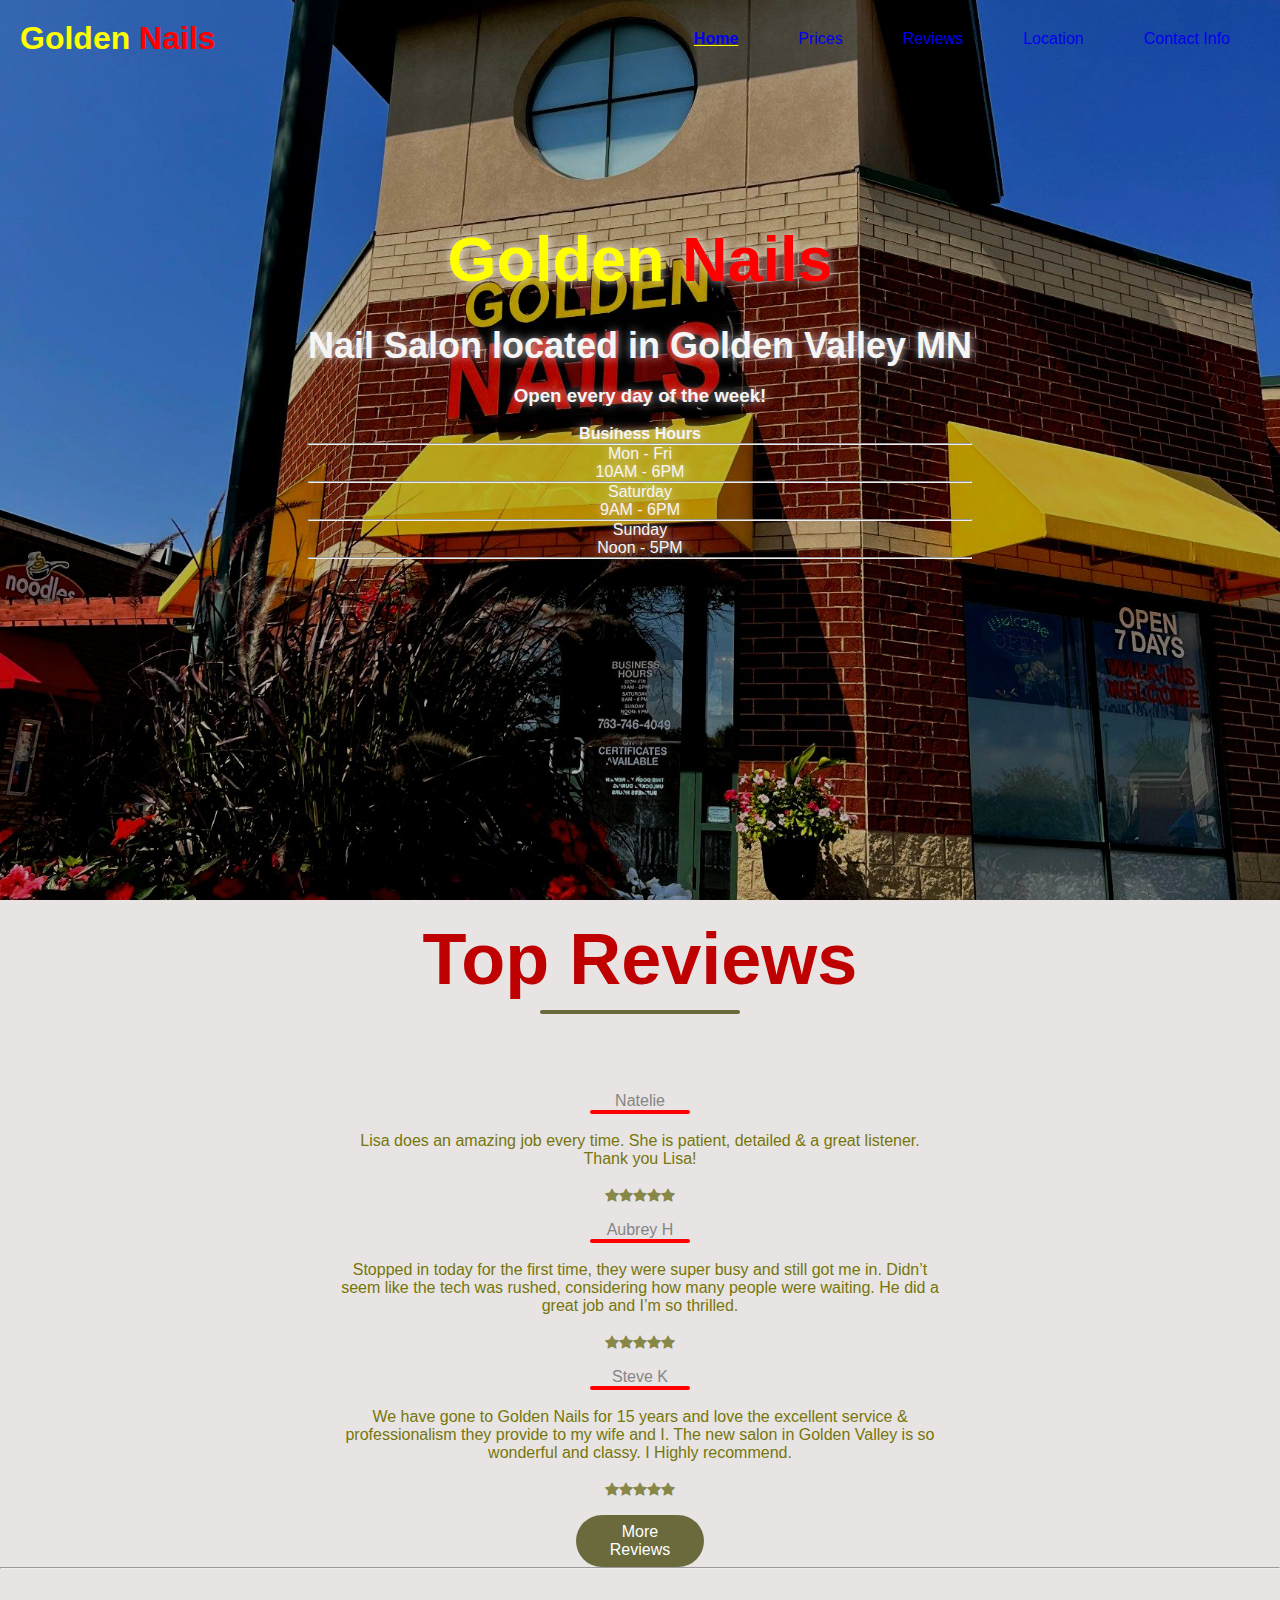
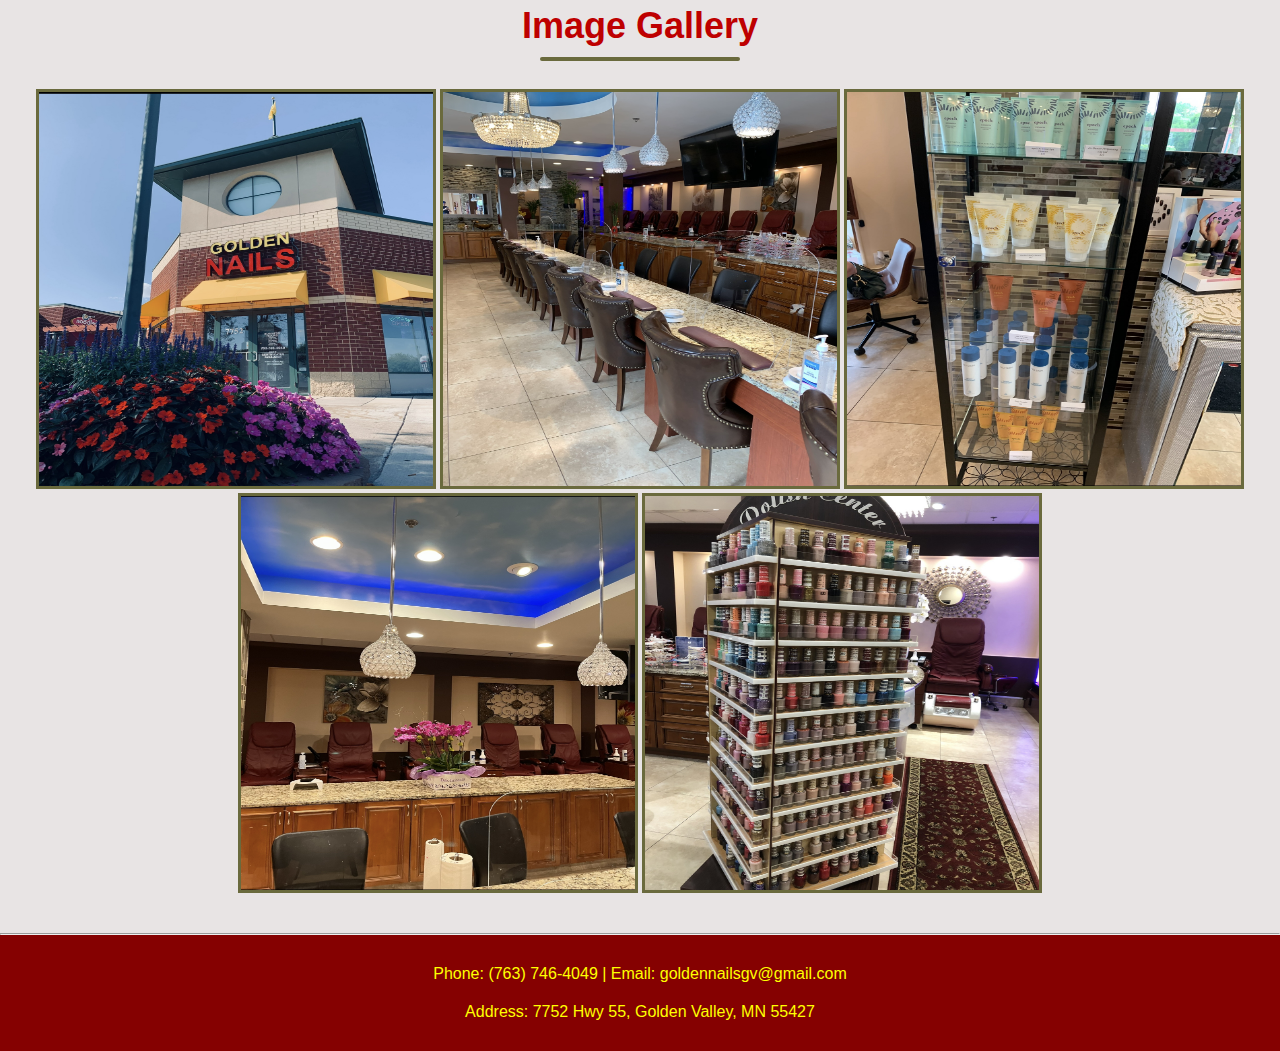
<file: index.html>
<!DOCTYPE html>
<html lang="en">
<head>
    <meta charset="UTF-8">
    <meta name="viewport" content="width=, initial-scale=1.0">
    <link rel="stylesheet" href="app.css">
    <link rel="stylesheet" href="https://cdnjs.cloudflare.com/ajax/libs/font-awesome/4.7.0/css/font-awesome.min.css">
    
    
    <title>Golden Nails Golden Vally</title>
    
</head>
<body>


    <nav class="navbar" id="mainNavBar">
        <h1 class="logo"><span class="gold">Golden</span> <span class="red">Nails</span></h1>
        <ul class="nav-link">
            <li class="active"> <a href="index.html">Home</a></li>
          
            <li><a href="https://dorkmurderer.github.io/GoldenNailsPrices/">Prices</a></li>
            <li><a href="https://www.google.com/search?hl=en-US&gl=us&q=golden+nails+golden+valley+reviews&ludocid=2157519020418843394&lsig=AB86z5VEoqrcP5r0BpMglHUCmYzZ&si=ACFMAn9dOWFXLVp-5_qz1cA5iL8vSthzhlxpXWfPEY0sZP2iVVmd6XOp_zy_idhtqakolYCXEKI_h9TKXpcqRb7CFLnUiF_rphM_72KXfQ4FP0O08ojWxfrHDXtRwQd_H9xJX6ODHBvQWVofEFYxQtZceRqKrIaCqt2ZwRMK7pT_KzmW1OKJdRc%3D&ictx=1&ved=2ahUKEwj-7pCxrfyAAxUAPEQIHUjBDRgQyNoBKAJ6BAgsEAk">Reviews</a></li>
            <li><a href="location.html">Location</a></li>
            <li class="contact"> <a href="contact.html">Contact Info</a></li>
        </ul>
       <img src="menubutton.png" alt="" class="middle-button">
    </nav>
    <header>
        
    <div class="header-content" id="header">
       <h1><span class="gold">Golden</span>  <span class="red">Nails</span></h1>
  
        <h2>Nail Salon located in Golden Valley MN</h2>
        <br>
        <h3>Open every day of the week!</h3>
        <br>
        <p style="font-weight: bold;">Business Hours</p>
        <hr>
        <p>Mon - Fri</p>
        <p>10AM - 6PM</p>
        <hr>
        <p>Saturday</p>
        <p>9AM - 6PM</p>
        <hr>
        <p>Sunday</p>
        <p>Noon - 5PM</p>
        <hr>
       
        <br>
        
   
</div>
</header>
 <br>

<section class="reviews-section">
    <div class="title">
        <h1>Top Reviews</h1>
        <div class="line"></div>
    </div>
    <br>

    <div class="row">
        <div class="col">
            <div class="reviews">
                <p class="author">Natelie</p>
                <div class="line-small"></div>
                <br>
                <p class="review-text">Lisa does an amazing job every time. She is patient, detailed & a great listener. Thank you Lisa!</p>
               <section class="star-row">
                <span class="fa fa-star checked"></span>
                <span class="fa fa-star checked"></span>
                <span class="fa fa-star checked"></span>
                <span class="fa fa-star checked"></span>
                <span class="fa fa-star checked"></span>
            </section>
            <br>


            </div>
        </div>
        <div class="col">
            <div class="reviews border">
                <p class="author">Aubrey H</p>
                <div class="line-small"></div>
                <br>
                <p class="review-text">Stopped in today for the first time, they were super busy and still got me in. Didn’t seem like the tech was rushed, considering how many people were waiting. He did a great job and I’m so thrilled.</p>
                <section class="star-row">
                <span class="fa fa-star checked"></span>
                <span class="fa fa-star checked"></span>
                <span class="fa fa-star checked"></span>
                <span class="fa fa-star checked"></span>
                <span class="fa fa-star checked"></span>
                </section>
            </div>
   <br>
          

          
        </div>
        <div class="col">
            <div class="reviews">
                <p class="author">Steve K</p>
                <div class="line-small"></div>
                <br>
                <p class="review-text">We have gone to Golden Nails for 15 years and love the excellent service & professionalism they provide to my wife and I. The new salon in Golden Valley is so wonderful and classy. I Highly recommend.</p>
                <section class="star-row">
                <span class="fa fa-star checked"></span>
                <span class="fa fa-star checked"></span>
                <span class="fa fa-star checked"></span>
                <span class="fa fa-star checked"></span>
                <span class="fa fa-star checked"></span>
                </section>
            </div>
        </div>
        <br>
        <a href="https://www.google.com/maps/place/Golden+Nails/@44.9843922,-93.3787874,17z/data=!4m8!3m7!1s0x52b334feb064256f:0x1df10c1e3836c302!8m2!3d44.9843922!4d-93.3787874!9m1!1b1!16s%2Fg%2F1v3kmqfg?entry=ttu" class="ctn reviews-btn">More Reviews</a>
        
    </div>

   


  
</section>

<hr>

<br>
<br>

<section class="gall">
   <div class="row2">
    <div class="col2">

        <h1 class="title">Image Gallery</h1>
        <div class="line"></div>
         <br>
       
    </div>

    <div class="col2">
   <div class="image-gallery">
    <img class="new-img" src="gal1.png" alt="...">
    <img class="new-img" src="gal2.png" alt="...">
    <img class="new-img" src="gal3.png" alt="...">
    <img class="new-img" src="gal4.png" alt="...">
    <img class="new-img" src="gal5.png" alt="...">
   </div>
    </div>
   </div>
</section>

<br>
<br>
<hr>

<section class="footer">
    <p> Phone: (763) 746-4049 | Email: goldennailsgv@gmail.com</p>
    
    <p> Address: 7752 Hwy 55, Golden Valley, MN 55427</p>
</section>



<script src="app.js"></script>
</body>
</html>
</file>
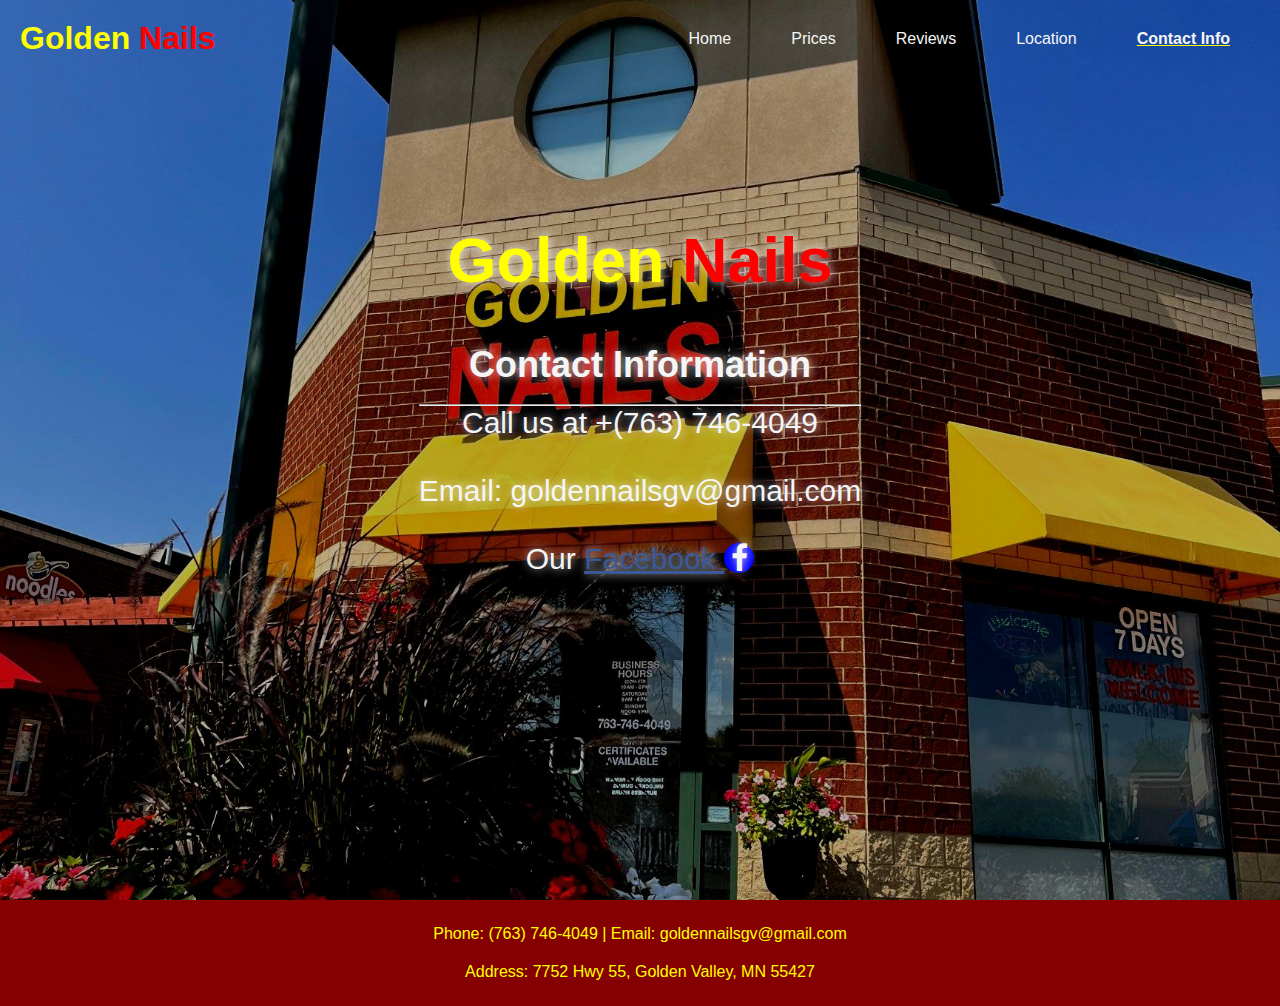
<file: contact.html>
<!DOCTYPE html>
<html lang="en">
<head>
    <meta charset="UTF-8">
    <meta name="viewport" content="width=, initial-scale=1.0">
    <link rel="stylesheet" href="contact.css">
    <link rel="stylesheet" href="https://cdnjs.cloudflare.com/ajax/libs/font-awesome/4.7.0/css/font-awesome.min.css">
    
    <title>Golden Nails Golden Vally</title>
    
</head>
<body>


    <nav class="navbar" id="mainNavBar">
        <h1 class="logo"><span class="gold">Golden</span> <span class="red">Nails</span></h1>
        <ul class="nav-link">
            <li> <a href="index.html">Home</a></li>
          
            <li><a href="https://dorkmurderer.github.io/GoldenNailsPrices/">Prices</a></li>
            <li><a href="https://www.google.com/search?hl=en-US&gl=us&q=golden+nails+golden+valley+reviews&ludocid=2157519020418843394&lsig=AB86z5VEoqrcP5r0BpMglHUCmYzZ&si=ACFMAn9dOWFXLVp-5_qz1cA5iL8vSthzhlxpXWfPEY0sZP2iVVmd6XOp_zy_idhtqakolYCXEKI_h9TKXpcqRb7CFLnUiF_rphM_72KXfQ4FP0O08ojWxfrHDXtRwQd_H9xJX6ODHBvQWVofEFYxQtZceRqKrIaCqt2ZwRMK7pT_KzmW1OKJdRc%3D&ictx=1&ved=2ahUKEwj-7pCxrfyAAxUAPEQIHUjBDRgQyNoBKAJ6BAgsEAk"">Reviews</a></li>
            <li><a href="location.html">Location</a></li>
            <li class="active" > <a href="contact.html">Contact Info</a></li>
        </ul>
       <img src="menubutton.png" alt="" class="middle-button">
    </nav>
    <header>
        
    <div class="header-content" id="header">
       <h1><span class="gold">Golden</span>  <span class="red">Nails</span></h1>
  
        <br>
        
        <h2 class="title">Contact Information</h2>
        <br>
    
          <div class="contact-information">
            
     
        <hr>
               <p> Call us at +(763) 746-4049</p>
               <br>
               <p>Email: goldennailsgv@gmail.com</p>
               <br>
              <p>Our <a href="https://www.facebook.com/golden.nails.96?mibextid=sCpJLy" class="facebook"> <span class="facebook"> Facebook <a href="#" class="fa fa-facebook"></a> </span>  </a> </p>

          </div>



          <script src="app.js">

          </script>
   
</div>


</header>

<section class="footer">
    <p> Phone: (763) 746-4049 | Email: goldennailsgv@gmail.com</p>
    
    <p> Address: 7752 Hwy 55, Golden Valley, MN 55427</p>
</section>



</body>
</file>
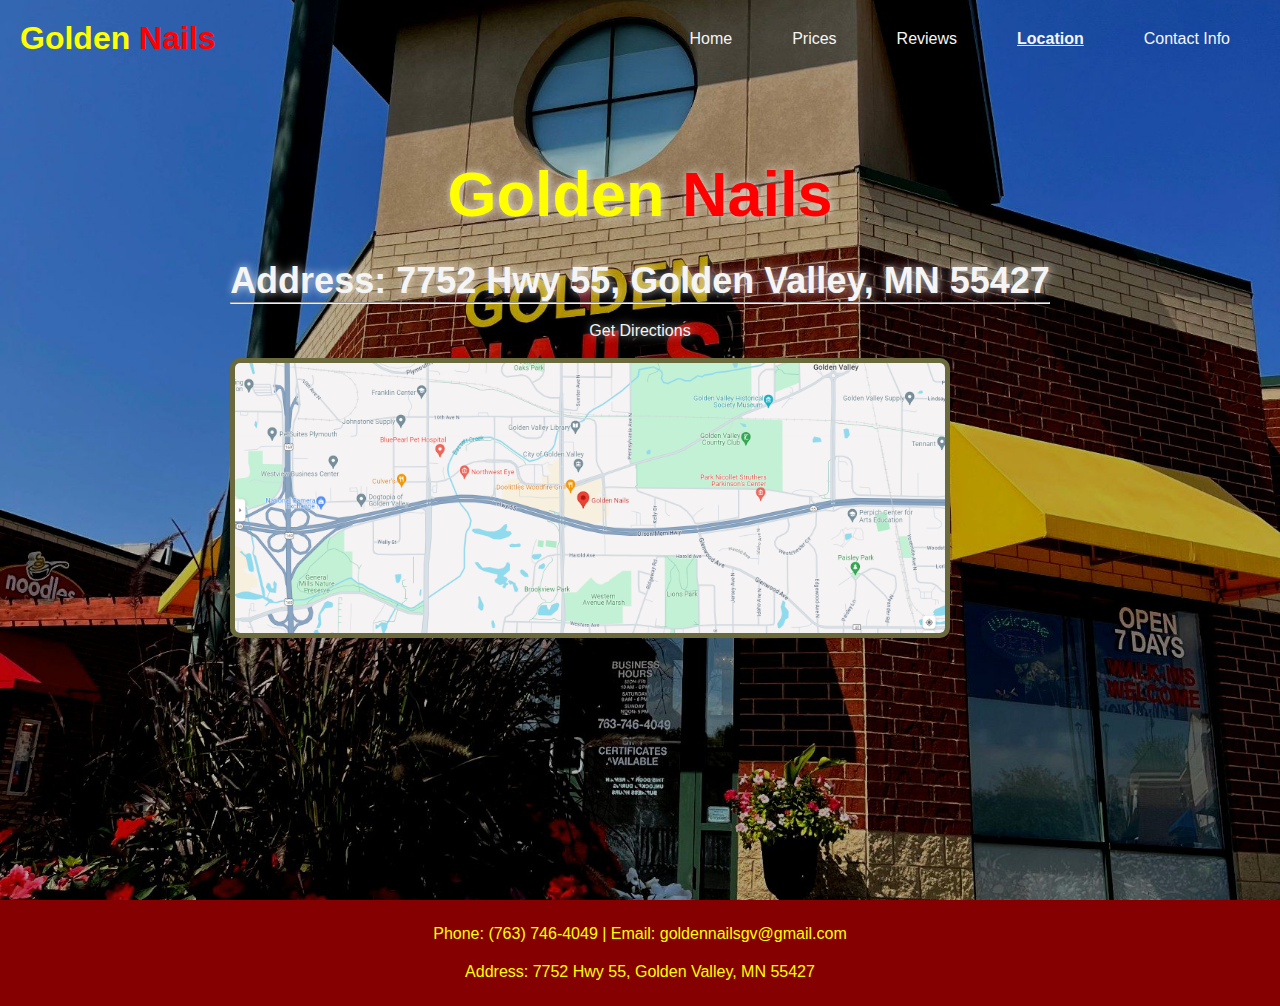
<file: location.html>
<!DOCTYPE html>
<html lang="en">
<head>
    <meta charset="UTF-8">
    <meta name="viewport" content="width=, initial-scale=1.0">
    <link rel="stylesheet" href="location.css">
    <link rel="stylesheet" href="https://cdnjs.cloudflare.com/ajax/libs/font-awesome/4.7.0/css/font-awesome.min.css">
    
    <title>Golden Nails Golden Vally</title>
    
</head>
<body>

    <nav class="navbar" id="mainNavBar">
        <h1 class="logo"><span class="gold">Golden</span> <span class="red">Nails</span></h1>
        <ul class="nav-link">
            <li> <a href="index.html">Home</a></li>
          
            <li><a href="https://dorkmurderer.github.io/GoldenNailsPrices/">Prices</a></li>
            <li><a href="https://www.google.com/search?hl=en-US&gl=us&q=golden+nails+golden+valley+reviews&ludocid=2157519020418843394&lsig=AB86z5VEoqrcP5r0BpMglHUCmYzZ&si=ACFMAn9dOWFXLVp-5_qz1cA5iL8vSthzhlxpXWfPEY0sZP2iVVmd6XOp_zy_idhtqakolYCXEKI_h9TKXpcqRb7CFLnUiF_rphM_72KXfQ4FP0O08ojWxfrHDXtRwQd_H9xJX6ODHBvQWVofEFYxQtZceRqKrIaCqt2ZwRMK7pT_KzmW1OKJdRc%3D&ictx=1&ved=2ahUKEwj-7pCxrfyAAxUAPEQIHUjBDRgQyNoBKAJ6BAgsEAk"">Reviews</a></li>
            <li class="active"><a href="location.html">Location</a></li>
            <li> <a href="contact.html">Contact Info</a></li>
        </ul>
       <img src="menubutton.png" alt="" class="middle-button">
    </nav>
    <header>
        
    <div class="header-content" id="header">
       <h1><span class="gold">Golden</span>  <span class="red">Nails</span></h1>
       
       <h2>Address: 7752 Hwy 55, Golden Valley, MN 55427</h2>
       <hr>
       <br>
       <p class="directions">Get Directions</p>
       <br>
       <div class="map-content">
       
        <img class="map" src="nailsmap.png" alt="...map">
          
<div class="middle">
    <div>
        <h1 class="view" id="view" style="background-color: whitesmoke; padding: 15px;"><span style="color: rgb(104, 104, 5);">View Directions</span></h1>
    </div>
</div>
       

    </div>
     </div>


</header>




<section class="footer">
    <p> Phone: (763) 746-4049 | Email: goldennailsgv@gmail.com</p>
    
    <p> Address: 7752 Hwy 55, Golden Valley, MN 55427</p>
</section>






<script src="location.js"></script>
</body>
</file>
<file: app.css>
*{
    margin: 0;
    padding: 0;
    font-family: sans-serif;
    box-sizing: border-box;
}

a:link {
    text-decoration: none;
  }
  
  a:visited {
    text-decoration: none;
    color: whitesmoke;
  }
  

header{
    width: 100vw ;
    height: 100vh;
    
    background-image: url("goldennail.jpeg");
    background-position: center;
    background-size: cover;
    display: flex;
    align-items:  center;
    justify-content: center;
}
body{
  background-color: rgb(232, 228, 228);
  overflow-x: hidden;
}


body html{
     overflow-x: hidden;
}

.gold{
    color: yellow;
}

.red{
    color: red;
}

a {
    text-decoration: none;
}


.header-content{
    text-shadow: rgba(255, 255, 255, 0.77) 1px 0 10px;
    margin-bottom: 150px;
    color: whitesmoke;
    text-align: center;
}

.header-content h2{
    font-size: 4vmin;
}

.line{
    width: 200px;
    height: 4px;
    background: rgb(106, 106, 61);
    margin: 10px auto;
    border-radius: 5px;
}


.header-content h1{
    font-size: 7vmin;
    margin-top: 50px;
    margin-bottom: 30px;
}

.ctn {
  
    padding: 8px 15px;
    background: rgb(106, 106, 61);
    border-radius: 30px;
    color: rgb(255, 255, 255);
}



.navbar{
    display: flex;
    position: absolute;
    top: 0;

    left: 0;
    width: 100%;
    justify-content: space-between;
    padding: 20px;
    color: whitesmoke;
}

ul {
    list-style: none;
}

.nav-link {
    display: flex;
    align-items: center;
}

.nav-link li {
    margin: 0 30px;

}

.active{
    color: yellow;
    text-decoration: underline;
    font-weight: bold;
}


.middle-button{
    position: absolute;
    top: 30px;
    right: 30px;
    width: 40px;
    display: none;
    cursor: pointer;
}



.title{
    text-align: center;
    font-size: 4vmin;
    color: #be0000;
}

.checked{
    color: rgb(135, 135, 71);
}

.col{
    text-align: center;
}

.row{
    display: block;
    text-align: center;
    align-items: center;
    justify-content: center;
   
}


.author{
    color: rgb(133, 133, 133);
}


.review-text{
    color: rgb(118, 118, 11);
    padding: 0px 20px
}

.line-small{
    width: 100px;
    height: 4px;
    background-color: red;
    text-align: center;
    align-items: center;
    margin: auto;
    border-radius: 5px;
}

.star-row{
    display: flex;
    justify-content: center;
    margin-top: 20px;
    font-size: 15px;
}

.reviews{
    display: flex;
    flex-direction: column;
    width: 50%;
    align-items: center;
    text-align: center;
    margin: auto;

}


section{
     margin: auto;
}

.reviews-section .row{
    margin-top: 50px;
}

.reviews-btn{
display: flex;
justify-content: center;
width: 10%;
 
 align-items: center;
 align-content: center;
 margin: auto;

    
}


li{
    cursor: pointer;
    transition: ease 0.3s;
}

li:hover{
    color: yellow;
    text-decoration: underline;
}

/* mobile devices only  */


.row2{
  display: flex;
  width: 100%;
  flex-direction: column;
  justify-content: center;
  align-items: center;
  text-align: center;
}


.new-img{
    height: 400px;
    width: 400px;
    border: 3px solid rgb(106, 106, 61);
}



@media screen and (max-width:600px){
    .middle-button{
        display: block;
    }

    .new-img{
        height: 300px;
        width: 300px;
        margin: 0 auto;

    }

  .reviews-btn{
   display: none;

  }

    .reviews-section .row{
        margin-top: 10px;
    }
    

    .line-small{
        width: 15px;
    }

    .fa-star{
      height: 1px;
      width: 15px;
    }



    .row{
        display: flex;
        width: 50%;
    
        justify-content: space-between;
        
        text-align: center;
        align-items: center;
        align-content: center;
  
      
    }

    .row .col{
        display: flex;
        flex-direction: column;
        align-items: center;
    }
        


    .reviews{
        display: flex;
        font-size: 12px;
        width: 103px;
    }

    .border{
        border-left: 1px solid black;
        border-right:1px solid black ;
    }

   
  

    .navbar {
        padding: 0;
    }
    .logo {
        position: absolute;
        top: 30px;
        left: 30px;
    }

    .nav-link {
        flex-direction: column;
        width: 100%;
        height: 100vh;
        justify-content: center;
        background-color: #be0000;
        margin-top: -1000px;
        transition: all 0.5s ease;
    }
    .mobile-menu {
        margin-top: 0px;

    }
    .nav-link li {
        margin: 30px auto;
        
    }


    @media screen and (min-width:414px){
         .reviews{
            width: 120px;
            margin-left: 15px;
         } 
    }

    @media screen and (min-width:375px){
        .reviews{
           width: 120px;
           
        } 
   }


    
}


.footer{
     width: 100vw;
     min-height: 100px;
     padding: 10px 10px;
     margin: 0;
     background-color: rgb(133, 1, 1);
     color: rgb(255, 255, 0);
     text-align: center;
}

.footer p{
    margin: 20px auto;
    padding: 20px auto;
}
</file>
<file: contact.css>
*{
    margin: 0;
    padding: 0;
    font-family: sans-serif;
    box-sizing: border-box;
}

header{
    width: 100vw ;
    height: 100vh;
    
    background-image: url("goldennail.jpeg");
    background-position: center;
    background-size: cover;
    display: flex;
    align-items: center;
    justify-content: center;
}
body{
  background-color: rgb(232, 228, 228);
  overflow-x: hidden;
}




body html{
     overflow-x: hidden;
}

.gold{
    color: yellow;
}

.red{
    color: red;
}

a {
    text-decoration: none;
    color: whitesmoke;
}


.header-content{
    text-shadow: rgba(255, 255, 255, 0.77) 1px 0 10px;
    margin-bottom: 150px;
    color: whitesmoke;
    text-align: center;
}

.header-content h2{
    font-size: 4vmin;
}

.line{
    width: 200px;
    height: 4px;
    background: rgb(106, 106, 61);
    margin: 10px auto;
    border-radius: 5px;
}


.header-content h1{
    font-size: 7vmin;
    margin-top: 50px;
    margin-bottom: 30px;
}

.ctn {
  
    padding: 8px 15px;
    background: rgb(106, 106, 61);
    border-radius: 30px;
    color: rgb(255, 255, 255);
}



.navbar{
    display: flex;
    position: absolute;
    top: 0;

    left: 0;
    width: 100%;
    justify-content: space-between;
    padding: 20px;
    color: whitesmoke;
}

ul {
    list-style: none;
}

.nav-link {
    display: flex;
    align-items: center;
}

.nav-link li {
    margin: 0 30px;

}

.active{
    color: yellow;
    text-decoration: underline;
    font-weight: bold;
}


.middle-button{
    position: absolute;
    top: 30px;
    right: 30px;
    width: 40px;
    display: none;
    cursor: pointer;
}



a:link {
    text-decoration: none;
    color: whitesmoke;
  }
  
  a:visited {
    text-decoration: none;
    color: whitesmoke;
  }
  

  .footer{
    width: 100vw;
    min-height: 100px;
    padding: 5px 10px;
    margin: 0;
    background-color: rgb(133, 1, 1);
    color: rgb(255, 255, 0);
    text-align: center;
}

.footer p{
   margin: 20px auto;
   padding: 20px auto;
}




/* mobile devices only  */



@media screen and (max-width:600px){
    .middle-button{
        display: block;
    }

    .navbar {
        padding: 0;
    }
    .logo {
        position: absolute;
        top: 30px;
        left: 30px;
    }

    .nav-link {
        flex-direction: column;
        width: 100%;
        height: 100vh;
        justify-content: center;
        background-color: #be0000;
        margin-top: -1000px;
        transition: all 0.8s ease-in;
    }
    .mobile-menu {
        margin-top: 0px;
       
    }
    .nav-link li {
        margin: 30px auto;
        
    }


}

.contact-information{
    font-size: 30px;
}

.facebook{
    color: #3b5998;
    text-decoration: underline;
}

.fa-facebook{
    background-color: blue;
    width: 30px;
    border-radius: 50%;
}





@media screen and (max-width:600px){
     .contact-information{

        font-size: 25px;
    }

}
</file>
<file: location.css>
*{
    margin: 0;
    padding: 0;
    font-family: sans-serif;
    box-sizing: border-box;
}

header{
    width: 100vw ;
    height: 100vh;
    
    background-image: url("goldennail.jpeg");
    background-position: center;
    background-size: cover;
    display: flex;
    align-items: center;
    justify-content: center;
}
body{
  background-color: rgb(232, 228, 228);
  overflow-x: hidden;
}


.map-content{
    width: 50%;
    height: 50%;
}

img{
    width: 720px;

   cursor: pointer;
   transition: ease-in-out 0.4s;
   box-shadow: rgba(255, 255, 255, 0.466);
   text-shadow: rgba(255, 255, 255, 0.77) ;
}


.map{
    border: 5px solid rgb(106, 106, 61);
    border-radius: 10px;
}

img:hover{
    -webkit-filter: brightness(50%);
    
    -webkit-transition: all 1s ease;
    -moz-transition: all 1s ease;
    -o-transition: all 1s ease;
    -ms-transition: all 1s ease;


    transition: all 1s ease;
    filter: brightness(50%);
}


.map-content .middle{
   
    position: absolute;
    top: 50%;
    left: 50%;
    opacity: 0;
    transition: .5 ease;
    transform: translate(-50%, -50%);
   -ms-transform: translate(-50%, -50%);
   -webkit-filter: brightness(100%);
   filter: brightness(100%);
   cursor: pointer;
 
}

.footer{
    width: 100vw;
    min-height: 100px;
    padding: 5px 10px;
    margin: 0;
    background-color: rgb(133, 1, 1);
    color: rgb(255, 255, 0);
    text-align: center;
}

.footer p{
   margin: 20px auto;
   padding: 20px auto;
}


.map-content:hover .middle{
    opacity: 1;

}


.directions{
    text-align: center;
    margin: 0 auto;
    align-items: center;
}

body html{
     overflow-x: hidden;
}

.gold{
    color: yellow;
}

.red{
    color: red;
}

a {
    text-decoration: none;
    color: whitesmoke;
}


.header-content{
    text-shadow: rgba(255, 255, 255, 0.77) 1px 0 10px;
    margin-bottom: 150px;
    color: whitesmoke;
    text-align: center;
}

.header-content h2{
    font-size: 4vmin;
}

.line{
    width: 200px;
    height: 4px;
    background: rgb(106, 106, 61);
    margin: 10px auto;
    border-radius: 5px;
}


.header-content h1{
    font-size: 7vmin;
    margin-top: 50px;
    margin-bottom: 30px;
}

.ctn {
  
    padding: 8px 15px;
    background: rgb(106, 106, 61);
    border-radius: 30px;
    color: rgb(255, 255, 255);
}



.navbar{
    display: flex;
    position: absolute;
    top: 0;

    left: 0;
    width: 100%;
    justify-content: space-between;
    padding: 20px;
    color: whitesmoke;
}

ul {
    list-style: none;
}

.nav-link {
    display: flex;
    align-items: center;
}

.nav-link li {
    margin: 0 30px;

}

.active{
    color: yellow;
    text-decoration: underline;
    font-weight: bold;
}


.middle-button{
    position: absolute;
    top: 30px;
    right: 30px;
    width: 40px;
    display: none;
    cursor: pointer;
}



a:link {
    text-decoration: none;
    color: whitesmoke;
  }
  
  a:visited {
    text-decoration: none;
    color: whitesmoke;
  }
  




/* mobile devices only  */



@media screen and (max-width:600px){
    img{
       width: 100vw;
        display: flex;
        margin: auto;
        align-items: center;
        text-align: center;
        
    }

    

    .middle-button{
        display: block;
    }

    .navbar {
        padding: 0;
    }
    .logo {
        position: absolute;
        top: 30px;
        left: 30px;
    }

    .nav-link {
        flex-direction: column;
        width: 100%;
        height: 100vh;
        justify-content: center;
        background-color: #be0000;
        margin-top: -1000px;
        transition: all 0.8s ease-in;
    }
    .mobile-menu {
        margin-top: 0px;
       
    }
    .nav-link li {
        margin: 30px auto;
        
    }


}
</file>
